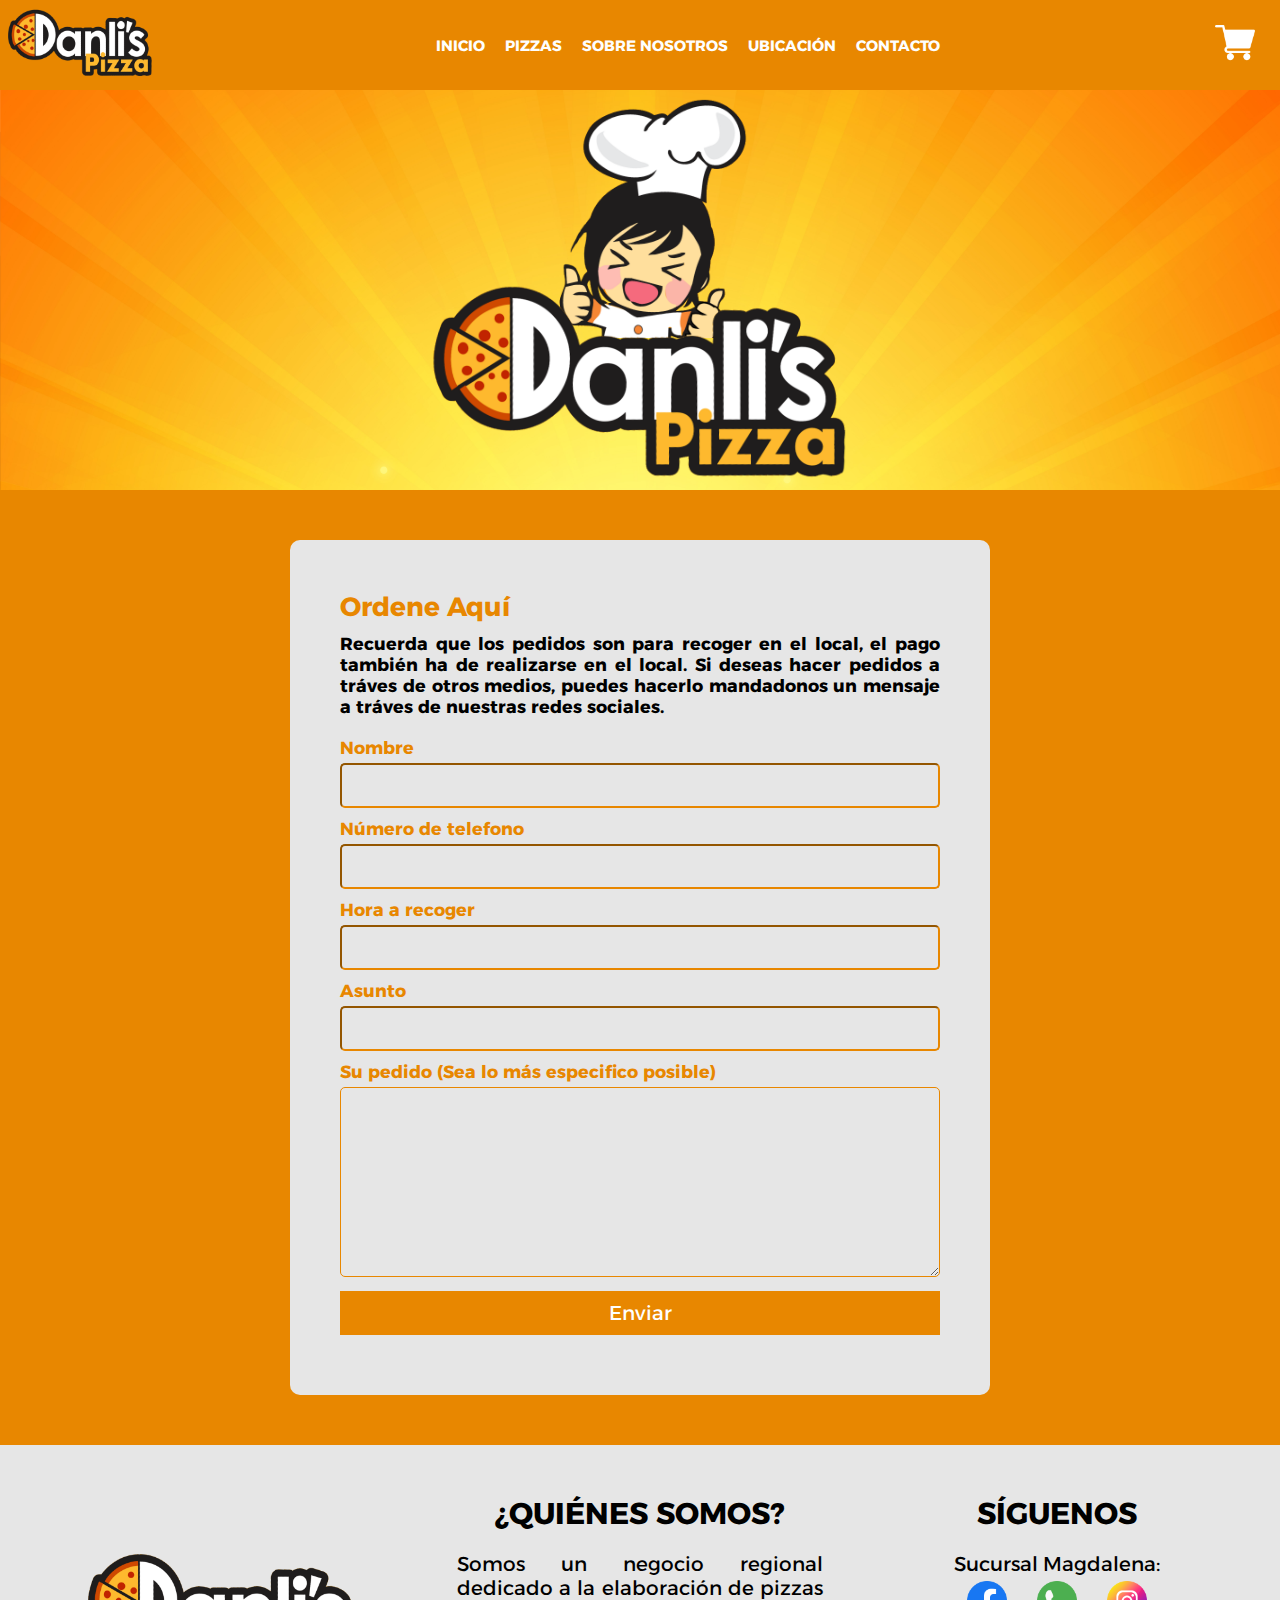
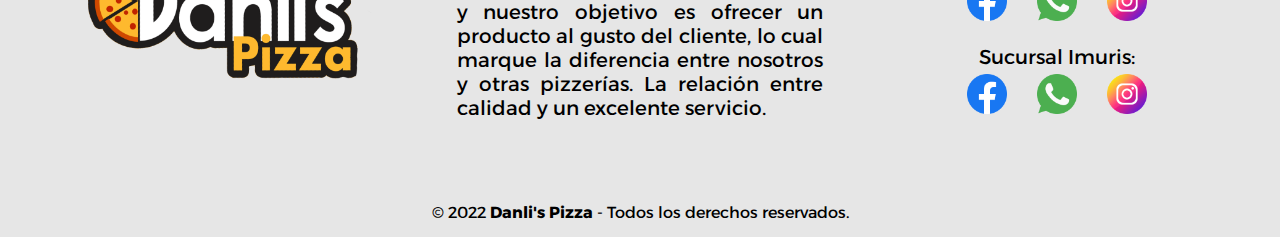
<file: index.html>
<!DOCTYPE html>
<html lang="en">
<head>
    <meta charset="UTF-8">
    <meta http-equiv="X-UA-Compatible" content="IE=edge">
    <meta name="viewport" content="width=device-width, initial-scale=1.0">
    <title>Prueba</title>
    <link rel="stylesheet" href="prueba_navEstilos.css">
    
    <link href="https://fonts.googleapis.com/css2?family=Alexandria:wght@300&display=swap" rel="stylesheet">

</head>
<body>

    <header class="header">

        <a href="index.html">
            <img src="LogoSOlo.png" alt="Danil's Pizza" class="logo_imagen">
        </a>
        <!-- <div class="logo">DANLI'S PIZZA</div> -->
        
        <nav class="barraNavegacion">
            <ul>
                <li><a href="#" class="activo">INICIO</a></li>
                <li><a href="#">PIZZAS</a></li>
                <li><a href="#">SOBRE NOSOTROS</a></li>
                <li><a href="#">UBICACIÓN</a></li>
                <li><a href="#">CONTACTO</a></li>
            </ul>
        </nav>

        <div class="iconos">
            <img src="carro.png" alt="Carrito" class="carrito">
            <div class="rayitas">
                <div class="linea"></div>
                <div class="linea"></div>
                <div class="linea"></div>
            </div>
        </div>

    </header>

    <div class="contBanner">
        <img src="chefsita.png" alt="chefsita" class="chefsita">
        <img src="mejorSabor.png" alt="slogan" class="slogan">
        <!-- <div class="banner"> -->
            <img src="LogoSOlo.png" alt="Logo" class="banner">
        <!-- </div> -->
        
    </div>


    <div class="contenedor_form">
        <h2>Ordene Aquí</h2>
        <p>Recuerda que los pedidos son para recoger en el local, el pago 
            también ha de realizarse en el local. Si deseas hacer pedidos a tráves 
            de otros medios, puedes hacerlo mandadonos un mensaje a tráves de nuestras 
            redes sociales.</p>
        <form action="https://formsubmit.co/jaredsotosant18@gmail.com" method="POST">

            <label for="nombre">Nombre</label><br>
            <input class="areas_texto" type="text" name="nombre"><br>

            <label for="numero">Número de telefono</label><br>
            <input class="areas_texto" type="text" name="numero"><br>

            <label for="hora">Hora a recoger</label><br>
            <input class="areas_texto" type="text" name="hora"><br>

            <label for="subject">Asunto</label><br>
            <input class="areas_texto" type="text" name="asunto"><br>

            <label for="comments">Su pedido (Sea lo más especifico posible)</label><br>
            <textarea class="areas_texto" name="pedido" cols="15" rows="8"></textarea>

            <input type="submit" value="Enviar" class="botoncito">

            <input type="hidden" name="_captcha" value="false">

        </form>
    </div>




<footer class="footer">
    <div class="contenedor_footer">
        <div class="cajita">
            <figure>
                <img src="LogoSOlo.png" alt="Danil's Pizza" class="logo_footer">
            </figure>
        </div>
        <div class="cajita">
            <h2>¿QUIÉNES SOMOS?</h2>
            <p>Somos un negocio regional dedicado a la elaboración de pizzas y 
                nuestro objetivo es ofrecer un producto al gusto del 
                cliente, lo cual marque la diferencia entre nosotros y otras pizzerías. 
                La relación entre calidad y un excelente servicio.</p>
        </div>
        <div class="cajita">
            <h2>SÍGUENOS</h2>
            <div class="redes">
                <p>Sucursal Magdalena:</p>
                <a href="https://www.facebook.com/danlispizza" class="facebook">
                    <img src="/facebbok.png" width="40px" alt="facebook">
                </a>
                <a href="https://api.whatsapp.com/send?phone=526323188472" class="whatsapp">
                    <img src="/what.png" width="40px" alt="whatsapp">
                </a>
                <a href="https://www.instagram.com/danlis.pizza/"target="_blank">
                    <img src="insta.png" width="40px">
                </a>
                
                <p>Sucursal Imuris:</p>
                <a href="https://www.facebook.com/danlispizzaimuris" class="facebook">
                    <img src="/facebbok.png" width="40px" alt="facebook">
                </a>
                <a href="https://api.whatsapp.com/send?phone=526321193883" class="whatsapp">
                    <img src="/what.png" width=40px" alt="whatsapp">
                </a>
                <a href="https://www.instagram.com/danlis.pizza/"target="_blank">
                    <img src="insta.png" width="40px">
                </a>      
            </div>

        </div>
    </div>
    <div class="derechos">
        <small>&copy; 2022 <b>Danli's Pizza </b> - Todos los derechos reservados.</small>
    </div>
</footer>






    <!-- <footer class="redes" >
        <div class="siguenos">
         <b>SIGUENOS</b><br>
            IMURIS: <a  href="https://www.facebook.com/danlispizzaimuris"target="_blank"><img src="facebbok.png"
               width="20px" heigth="20px"></a> 
    
               <a href="https://api.whatsapp.com/send?phone=526321193883"target="_blank"><img src="what.png"
                    width="20px" heigth="20px"></a>
      <br>              
                    MAGDALENA: <a href="https://www.facebook.com/danlispizza"target="_blank"><img src="facebbok.png"
                width="20px" heigth="20px"></a>
    
               <a href="https://api.whatsapp.com/send?phone=526323188472"target="_blank"><img src="what.png"
                    width="20px" heigth="20px"></a>
                    <br>
                IMURIS Y MAGDALENA: <a href="https://www.instagram.com/danlis.pizza/"target="_blank"><img src="insta.png"
                    width="20px" heigth="20px"></a>            
    </div> -->


<script>
    rayitas = document.querySelector(".rayitas");
    rayitas.onclick = function() {
        barraNav = document.querySelector(".barraNavegacion");
        barraNav.classList.toggle("activo");
    }
</script>

<script>
    carrito = document.querySelector(".carrito");
    carrito.onclick = function() {
        navegacionbarra = document.querySelector(".barraNavegacion");
        navegacionbarra.classList.toggle("active");
    }
  </script>

</body>
</html>
</file>
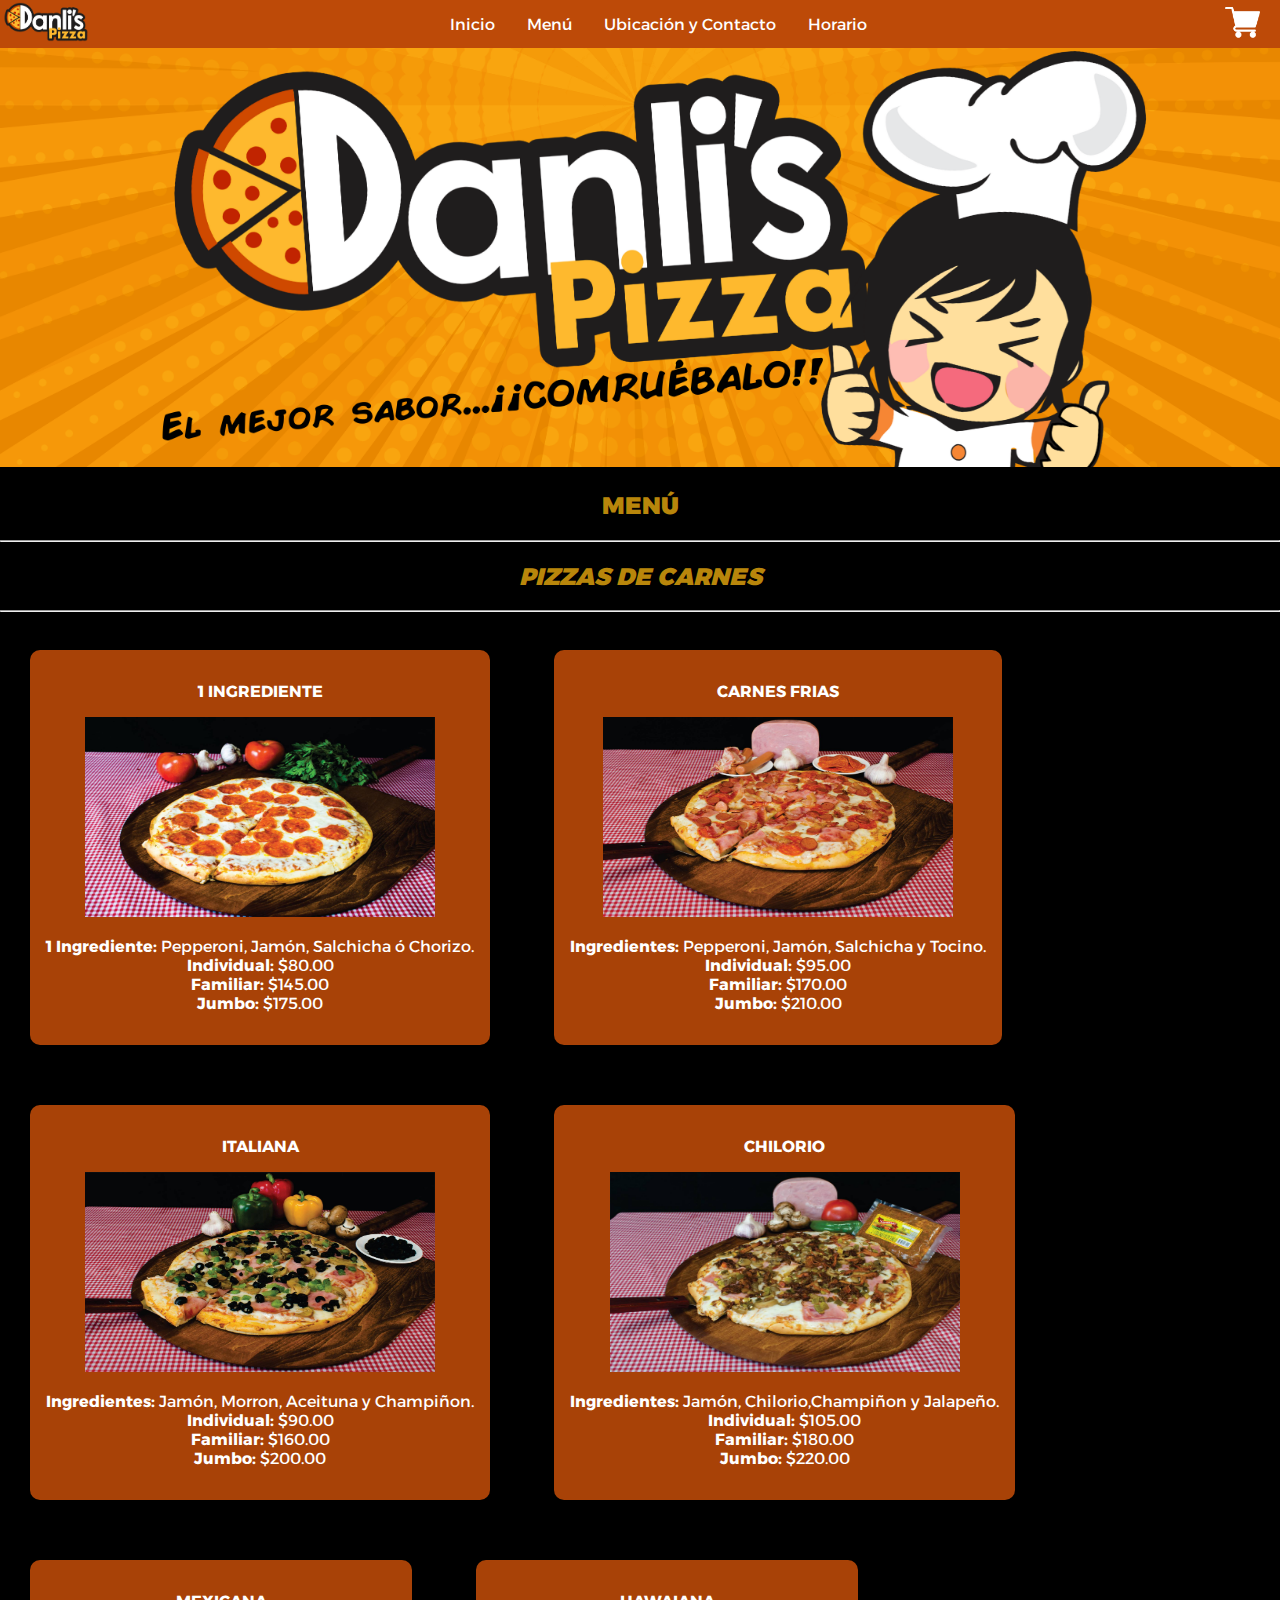
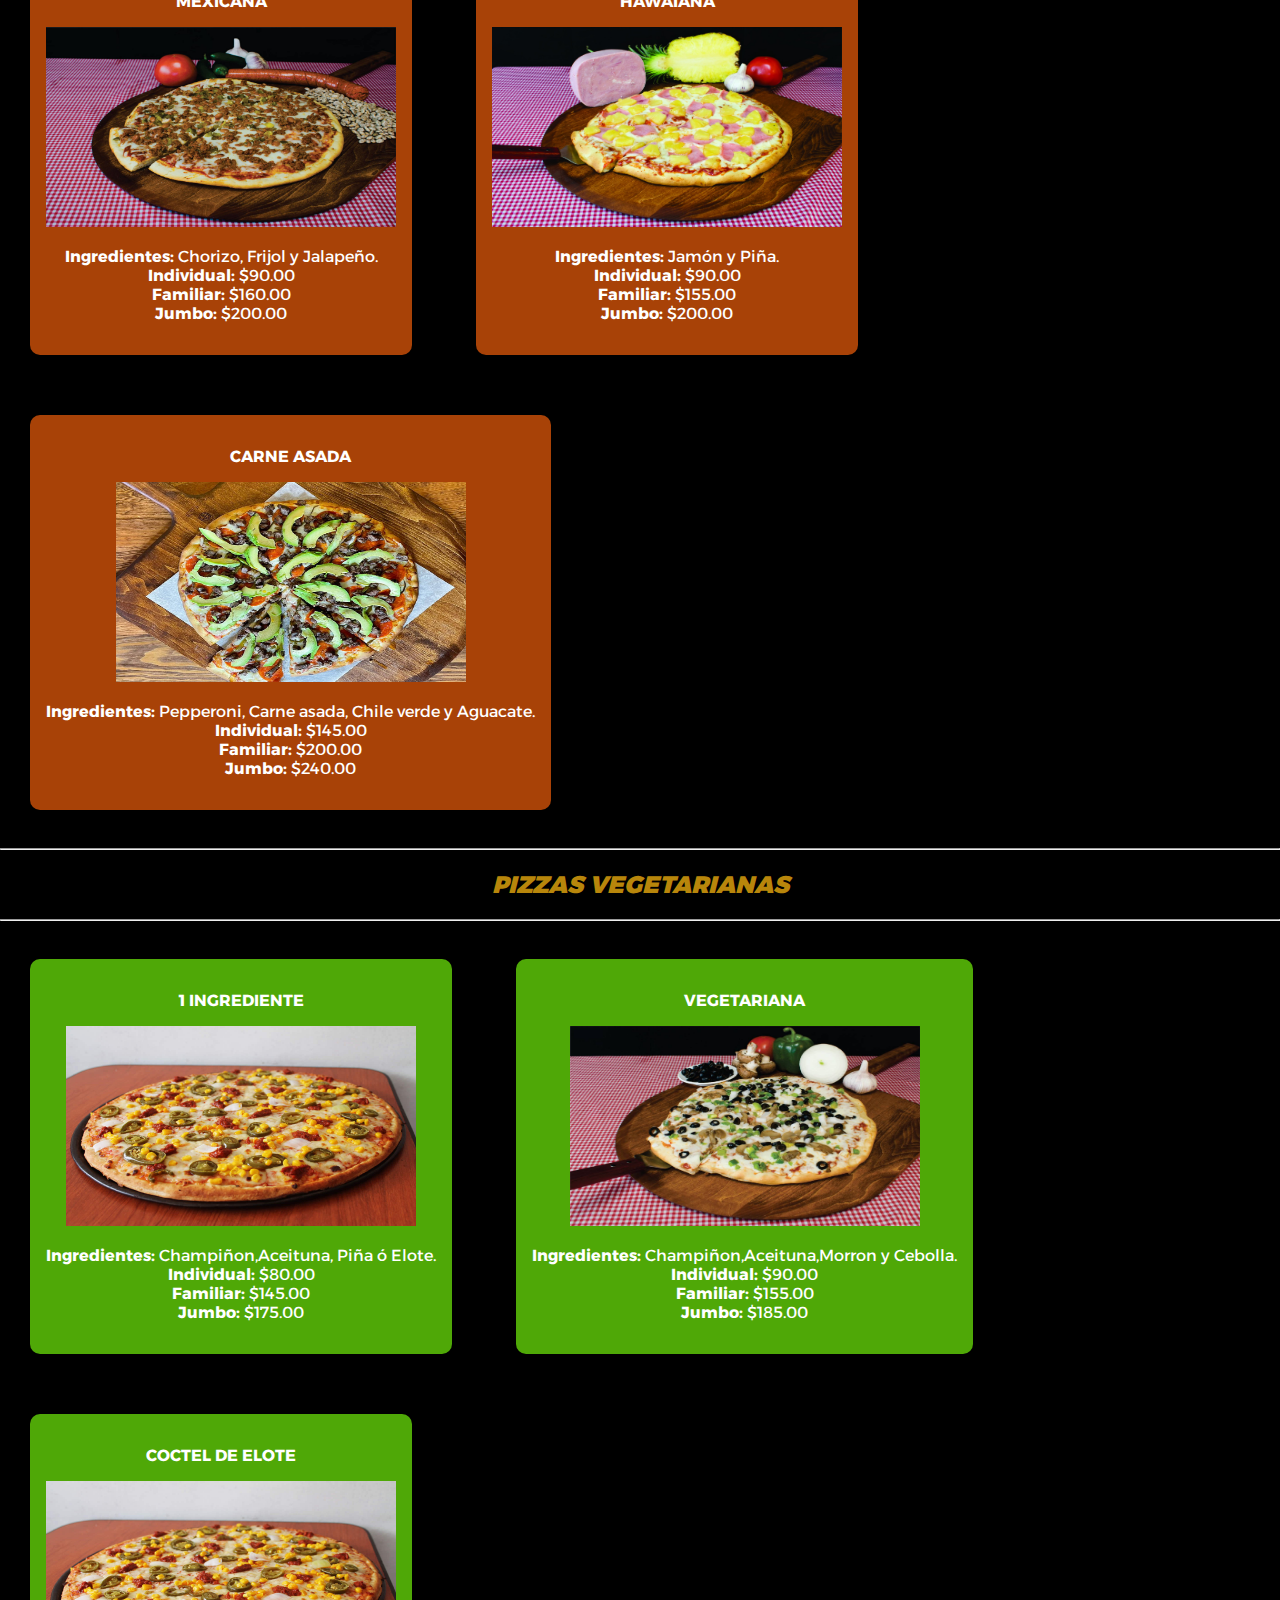
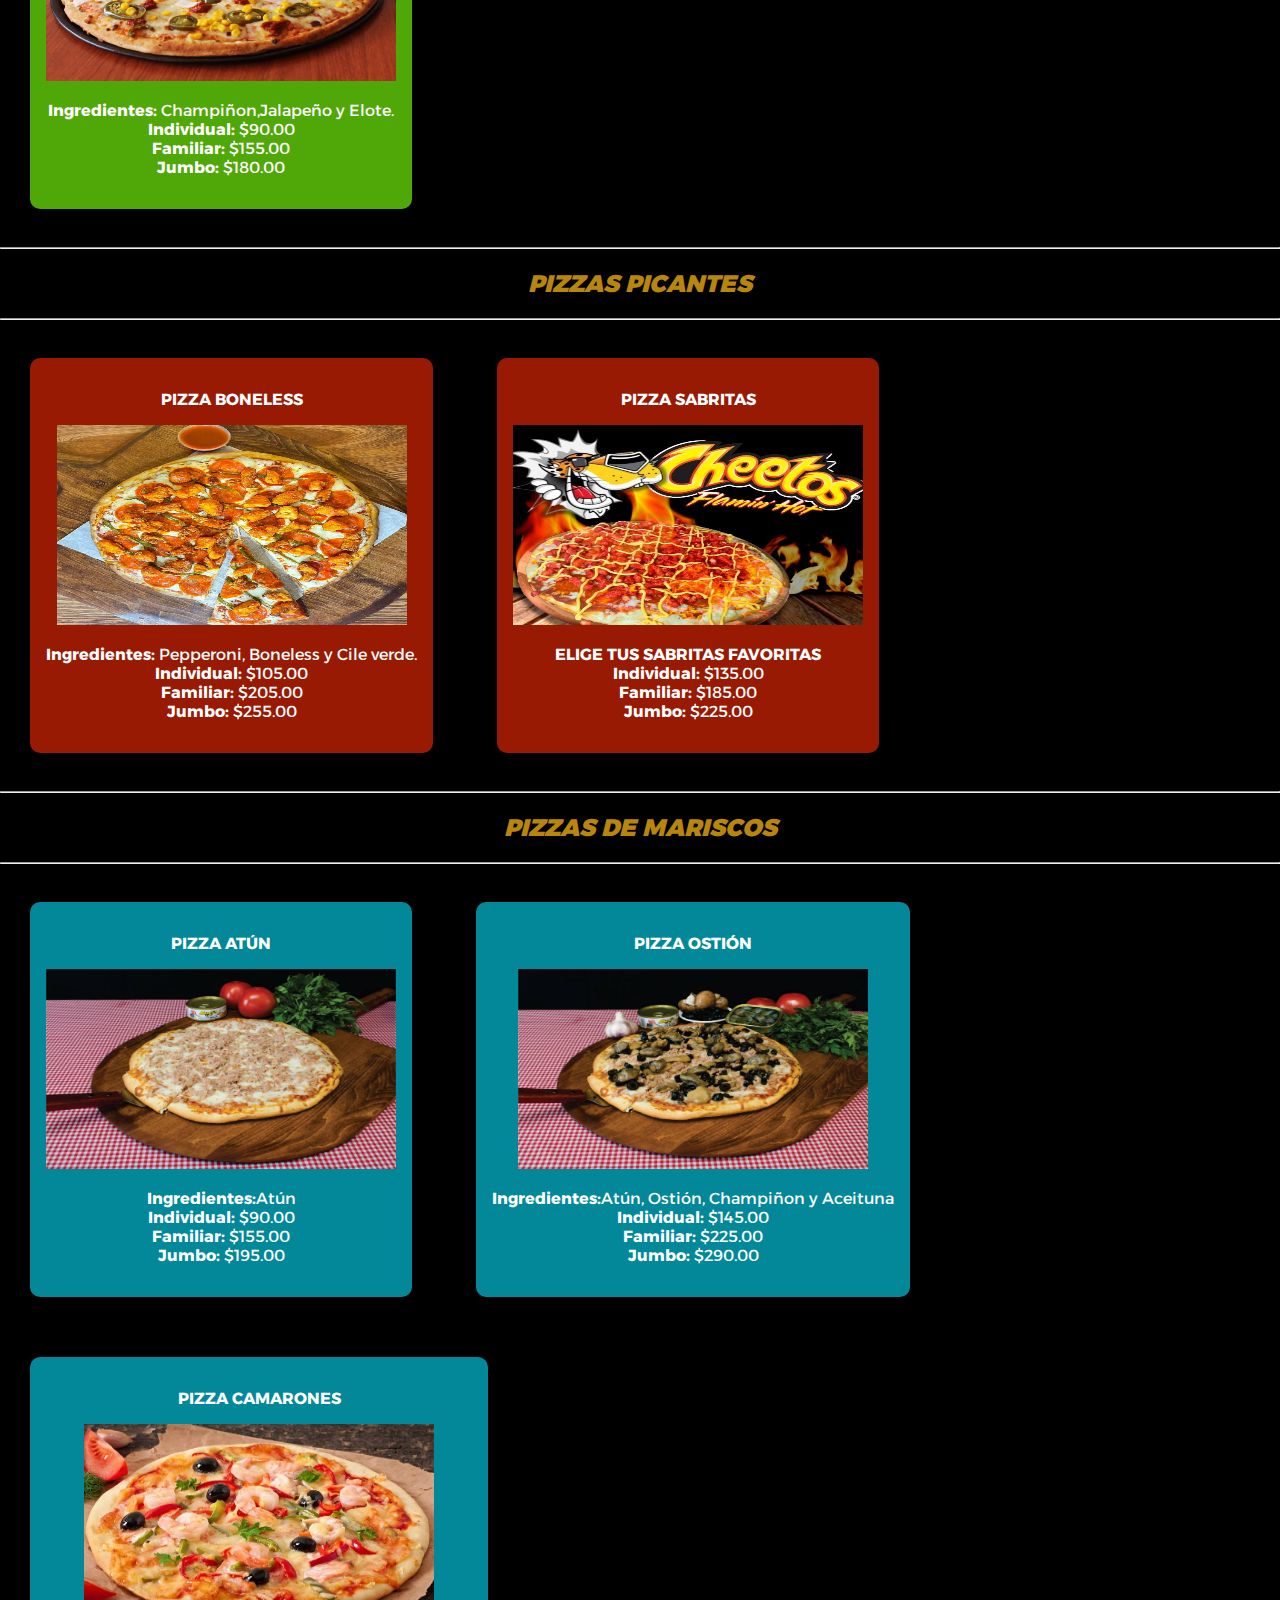
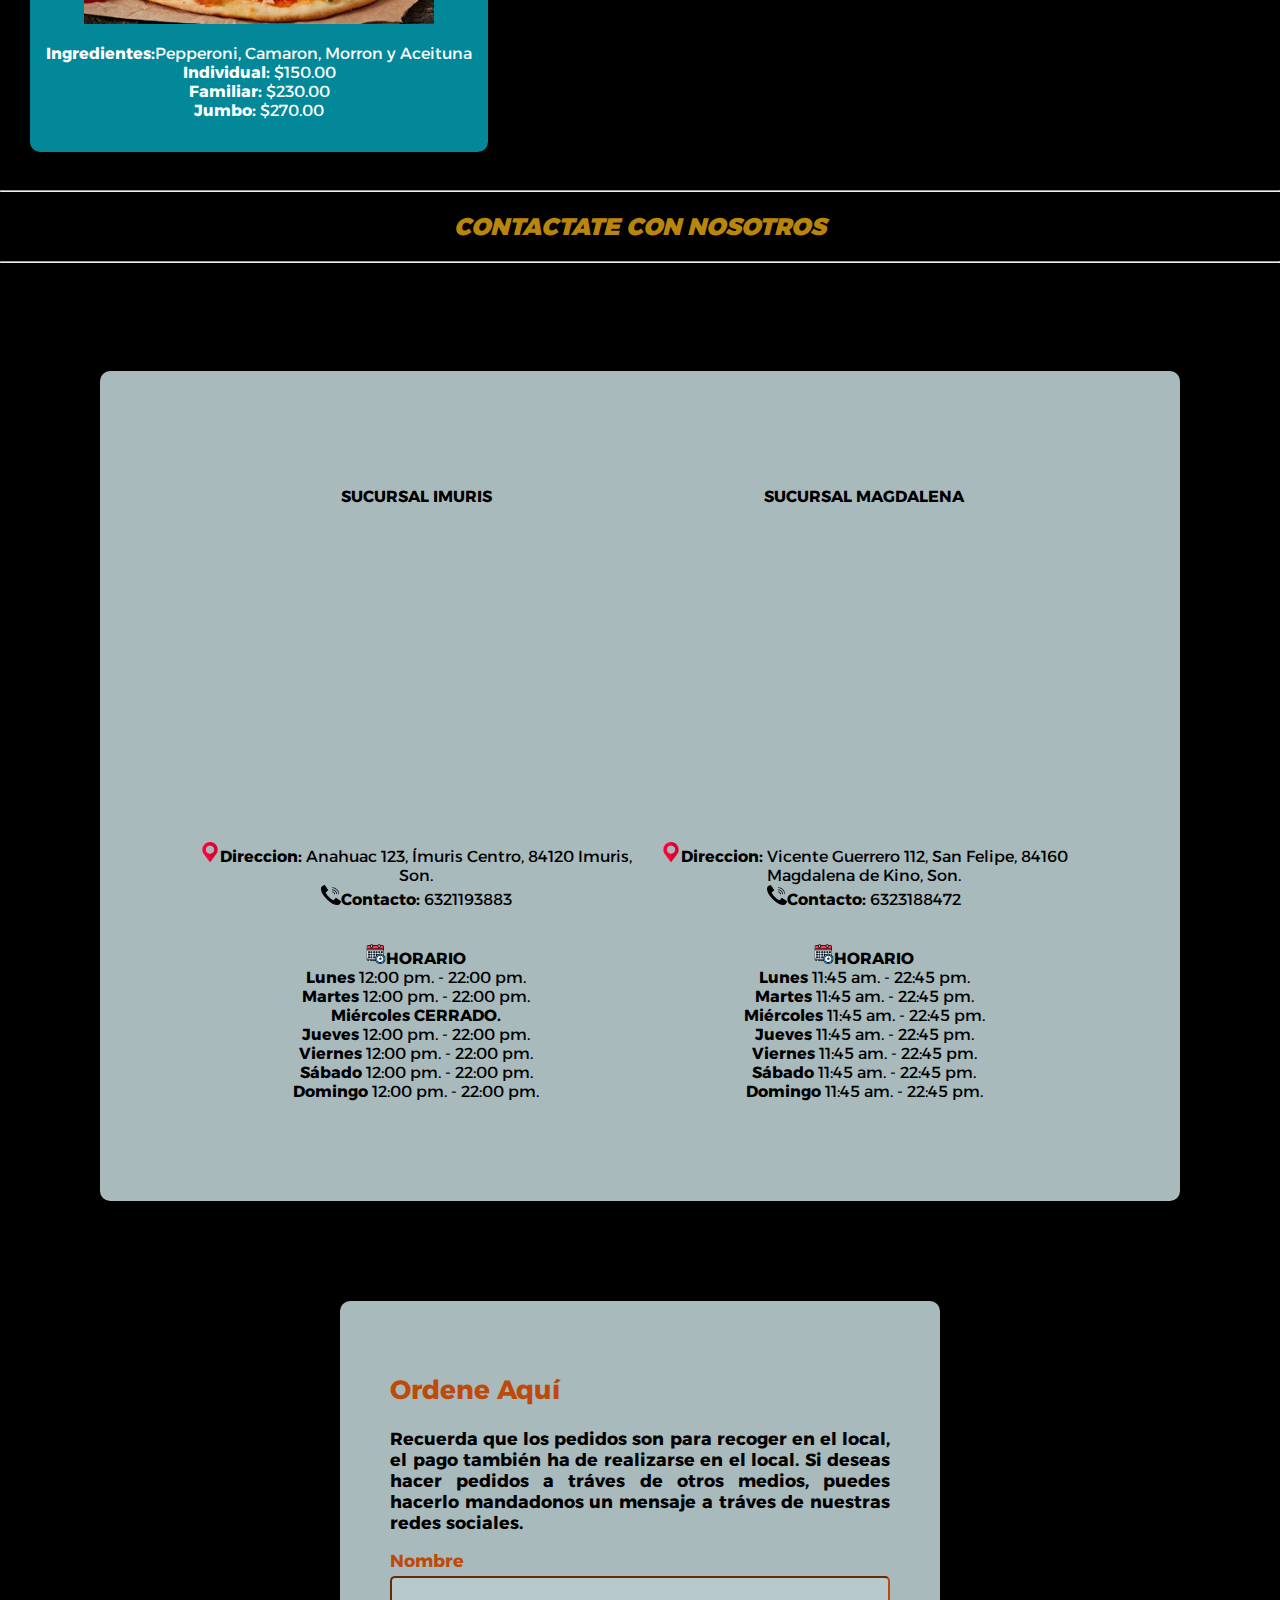
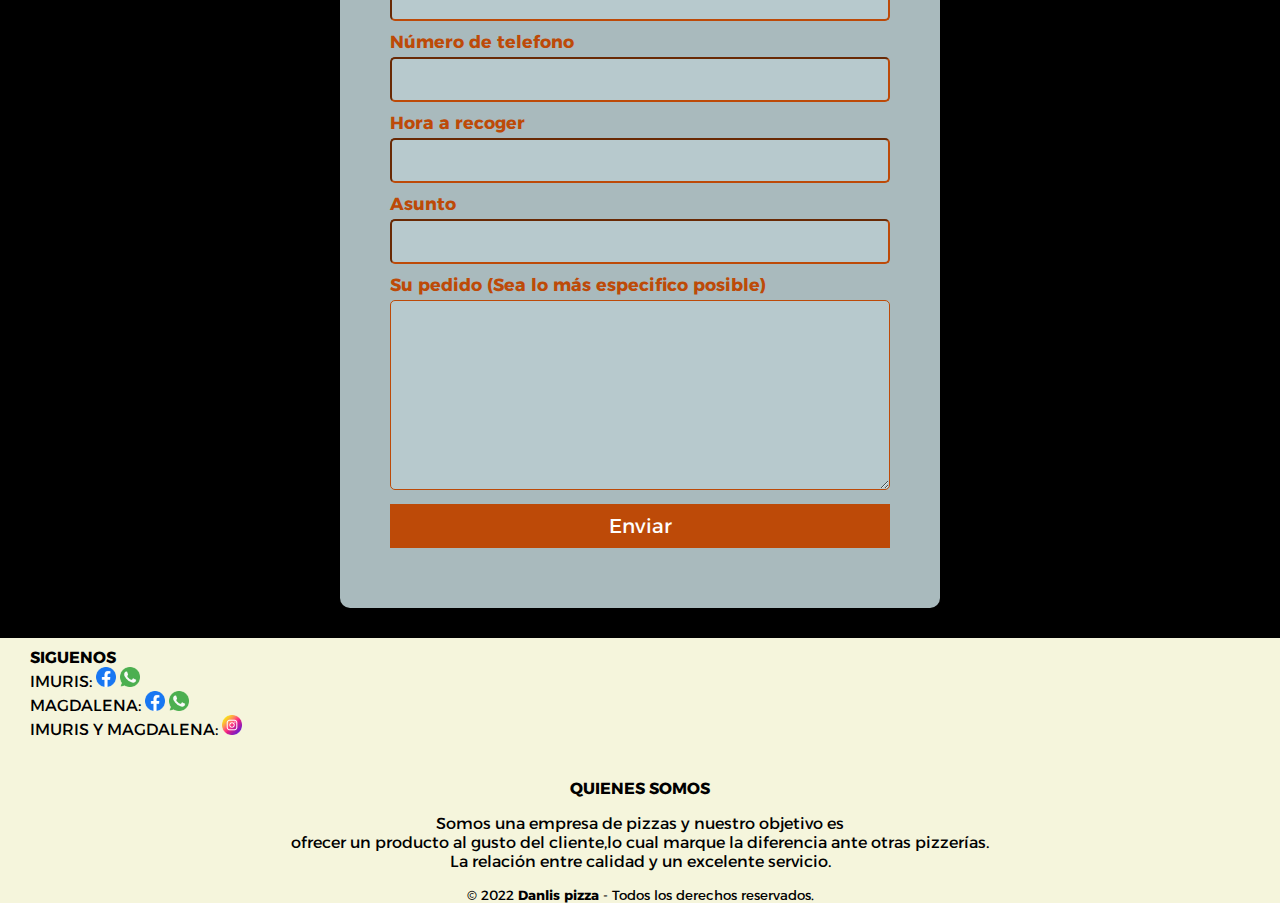
<file: index2.html>
<!DOCTYPE html>
<html>
<head>
    <meta charset="UTF-8">
    <!-- <meta http-equiv="X-UA-Compatible" content="IE=edge"> -->
    <meta name="viewport" content="width=device-width, initial-scale=1.0">
    <title>Restaurante</title>
    <link rel="stylesheet" href="estilo.css">
    <link href="https://fonts.googleapis.com/css2?family=Alexandria:wght@300&amp;display=swap" rel="stylesheet">
    
</head>
<body>        


    <header class="barraNavegacion">
        
        <a href="index.html">
            <img src="LogoSOlo.png" alt="Danil's Pizza" class="loguito">
        </a>

        <nav class="barraNavegacion-links">
            <ul>
               <li><a href="#inicio" class="active">Inicio</a></li>
               <li><a href="#men">Menú </a></li>
               <li><a href="#info">Ubicación y Contacto</a></li>
               <li><a href="#hora">Horario</a></li>
           
            </ul>
        </nav>

        <div class="iconos">
            <img src="carro.png" alt="Carrito" class="carrito">

            <div class="rayitas">
                <div class="linea"></div>
                <div class="linea"></div>
                <div class="linea"></div>
            </div>
        </div>

    </header>
    
   <img class="logo" id="inicio" src="Logo.png">

   <div class="menu" id="men">
        <h2><b>MENÚ</b></h2>
        </div>
        <div class="pizzascarnes">
       <hr>
       <h2><b><i>PIZZAS DE CARNES</i></b></h2> 
        <hr>
    </div> 
    
    <div class="ingrediente"> 
        <p><b>1 INGREDIENTE</b></p> 
            <img src="pepperoni.jpg" width="350" height="200">
          <p>
           <b>1 Ingrediente:</b> Pepperoni, Jamón, Salchicha ó Chorizo. <br>
           <b>Individual:</b> $80.00 <br>
           <b>Familiar:</b> $145.00 <br>
           <b>Jumbo:</b> $175.00
        </p>
    </div>

    <div class="carnes"> 
        <p><b>CARNES FRIAS</b></p> 
            <img src="carnes frias.jpg" width="350" height="200">
          <p>
           <b>Ingredientes:</b> Pepperoni, Jamón, Salchicha y Tocino. <br>
           <b>Individual:</b> $95.00 <br>
           <b>Familiar:</b> $170.00 <br>
           <b>Jumbo:</b> $210.00
        </p>
    </div>

    <div class="italiana"> 
        <p><b>ITALIANA</b></p> 
            <img src="italiana.jpg" width="350" height="200">
          <p>
           <b>Ingredientes:</b> Jamón, Morron, Aceituna y Champiñon. <br>
           <b>Individual:</b> $90.00 <br>
           <b>Familiar:</b> $160.00 <br>
           <b>Jumbo:</b> $200.00
        </p>
    </div>
    
    <div class="chilorio"> 
        <p><b>CHILORIO</b></p> 
            <img src="chilorio.jpg" width="350" height="200">
          <p>
           <b>Ingredientes:</b> Jamón, Chilorio,Champiñon y Jalapeño. <br>
           <b>Individual:</b> $105.00 <br>
           <b>Familiar:</b> $180.00 <br>
           <b>Jumbo:</b> $220.00
        </p>
    </div>  
    
    <div class="mexicana"> 
        <p><b>MEXICANA</b></p> 
            <img src="mexicana.jpg" width="350" height="200">
          <p>
           <b>Ingredientes:</b> Chorizo, Frijol y Jalapeño. <br>
           <b>Individual:</b> $90.00 <br>
           <b>Familiar:</b> $160.00 <br>
           <b>Jumbo:</b> $200.00
        </p>
    </div>
   
    <div class="hawaiana"> 
        <p><b>HAWAIANA</b></p> 
            <img src="hawaiana.jpg" width="350" height="200">
          <p>
           <b>Ingredientes:</b> Jamón y Piña. <br>
           <b>Individual:</b> $90.00 <br>
           <b>Familiar:</b> $155.00 <br>
           <b>Jumbo:</b> $200.00
        </p>
    </div>

    <div class="carneasada"> 
        <p><b>CARNE ASADA</b></p> 
            <img src="carne asada.jpg" width="350" height="200">
          <p>
           <b>Ingredientes:</b> Pepperoni, Carne asada, Chile verde y Aguacate. <br>
           <b>Individual:</b> $145.00 <br>
           <b>Familiar:</b> $200.00 <br>
           <b>Jumbo:</b> $240.00
        </p>
    </div>
    <br>
    <div class="menu2">
      <hr>
       <h2><b><i>PIZZAS VEGETARIANAS</i></b></h2> 
       <hr>
    </div> 

    <div class="ingredientev"> 
        <p><b>1 INGREDIENTE</b></p> 
            <img src="uningrediente.jpg" width="350" height="200">
          <p>
           <b>Ingredientes:</b> Champiñon,Aceituna, Piña ó Elote. <br>
           <b>Individual:</b> $80.00 <br>
           <b>Familiar:</b> $145.00 <br>
           <b>Jumbo:</b> $175.00
        </p>
    </div>

    <div class="vegetariana"> 
        <p><b>VEGETARIANA</b></p> 
            <img src="vegetariana.jpg" width="350" height="200">
          <p>
           <b>Ingredientes:</b> Champiñon,Aceituna,Morron y Cebolla. <br>
           <b>Individual:</b> $90.00 <br>
           <b>Familiar:</b> $155.00 <br>
           <b>Jumbo:</b> $185.00
        </p>
    </div>

    <div class="elote"> 
        <p><b>COCTEL DE ELOTE</b></p> 
            <img src="uningrediente.jpg" width="350" height="200">
          <p>
           <b>Ingredientes:</b> Champiñon,Jalapeño y Elote. <br>
           <b>Individual:</b> $90.00 <br>
           <b>Familiar:</b> $155.00 <br>
           <b>Jumbo:</b> $180.00
        </p>
    </div>
    <div class="menu3">
        <hr>
         <h2><b><i>PIZZAS PICANTES</i></b></h2> 
         <hr>
      </div> 

      <div class="boneless"> 
        <p><b>PIZZA BONELESS</b></p> 
            <img src="boneless.jpg" width="350" height="200">
          <p>
           <b>Ingredientes:</b> Pepperoni, Boneless y Cile verde. <br>
           <b>Individual:</b> $105.00 <br>
           <b>Familiar:</b> $205.00 <br>
           <b>Jumbo:</b> $255.00
        </p>
    </div>

    <div class="sabritas"> 
        <p><b>PIZZA SABRITAS</b></p> 
            <img src="sabritas.jpg" width="350" height="200">
          <p>
           <b>ELIGE TUS SABRITAS FAVORITAS</b><br>
           <b>Individual:</b> $135.00 <br>
           <b>Familiar:</b> $185.00 <br>
           <b>Jumbo:</b> $225.00
        </p>
    </div>

    <div class="menu4">
        <hr>
         <h2><b><i>PIZZAS DE MARISCOS</i></b></h2> 
         <hr>
      </div> 

      <div class="atun"> 
        <p><b>PIZZA ATÚN</b></p> 
            <img src="atun.jpg" width="350" height="200">
          <p>
           <b>Ingredientes:</b>Atún<br>
           <b>Individual:</b> $90.00 <br>
           <b>Familiar:</b> $155.00 <br>
           <b>Jumbo:</b> $195.00
        </p>
    </div>

    <div class="ostion"> 
        <p><b>PIZZA OSTIÓN</b></p> 
            <img src="ostion.jpg" width="350" height="200">
          <p>
           <b>Ingredientes:</b>Atún, Ostión, Champiñon y Aceituna<br>
           <b>Individual:</b> $145.00 <br>
           <b>Familiar:</b> $225.00 <br>
           <b>Jumbo:</b> $290.00
        </p>
    </div>

    <div class="camaron"> 
        <p><b>PIZZA CAMARONES</b></p> 
            <img src="camarones.jpg" width="350" height="200">
          <p>
           <b>Ingredientes:</b>Pepperoni, Camaron, Morron y Aceituna<br>
           <b>Individual:</b> $150.00 <br>
           <b>Familiar:</b> $230.00 <br>
           <b>Jumbo:</b> $270.00
        </p>
    </div>




    <div class="ubicacion" id="info">
        <hr><h2><b><i>CONTACTATE CON NOSOTROS</i></b></h2><hr> 
    </div> 
    <div class="sucursales">

        <div class="suc_imu">
            <center><p><b>SUCURSAL IMURIS</b></p>

                <iframe src="https://www.google.com/maps/embed?pb=!1m18!1m12!1m3!1d13710.
                    261423446034!2d-110.85696046720744!3d30.786776155891655!2m3!1f0!2f0!3f0!3
                    m2!1i1024!2i768!4f13.1!3m3!1m2!1s0x86d171d69cf32b6d%3A0x65f26caabf380930!
                    2sDanlis%20pizza%20imuris!5e0!3m2!1ses-419!2smx!4v1669349875604!5m2!1ses-419!2smx"
                    width="400" height="300" style="border:0;" allowfullscreen="" loading="lazy" 
                    referrerpolicy="no-referrer-when-downgrade"></iframe>
        
                <p>
                    <img src="ubicacion.png" width="20" height="20"><b>Direccion:</b> Anahuac 123, Ímuris Centro, 84120 Imuris, Son. <br>
                    <img src="contacto.png" width="20" height="20"><b>Contacto:</b> 6321193883
                    <br><br>
                    <div class="horario" id="hora">
        
                    <img src="horario.png" width="20" height="20"><b>HORARIO</b><br> 
                        <b>Lunes </b>  12:00 pm. - 22:00 pm.<br>
                        <b>Martes</b>    12:00 pm. - 22:00 pm.<br>
                        <b>Miércoles</b>    <b>CERRADO.</b> <br>
                        <b>Jueves</b>   12:00 pm. - 22:00 pm. <br>
                        <b>Viernes</b>   12:00 pm. - 22:00 pm. <br>
                        <b>Sábado</b>   12:00 pm. - 22:00 pm. <br>
                        <b>Domingo</b>   12:00 pm. - 22:00 pm. 
                    </div>
                </p>
        </div>


        <div class="suc_mag">
            <center><p><b>SUCURSAL MAGDALENA</b></p>

                <iframe src="https://www.google.com/maps/embed?pb=!1m18!1m12!1m3!1d3433.
                    207599154847!2d-110.96738292555447!3d30.62810637463488!2m3!1f0!2f0!3f0!3
                    m2!1i1024!2i768!4f13.1!3m3!1m2!1s0x86d179342a928ea5%3A0xcaa0356dfa9dab5d!
                    2sDANLI%C2%B4S%20PIZZA!5e0!3m2!1ses-419!2smx!4v1669352881015!5m2!1ses-419!2smx" 
                    width="400" height="300" style="border:0;" allowfullscreen="" loading="lazy" 
                    referrerpolicy="no-referrer-when-downgrade"></iframe>
                <p><img src="ubicacion.png" width="20" height="20"><b>Direccion:</b> Vicente Guerrero 112, San Felipe, 84160 Magdalena de Kino, Son.
                    <br><img src="contacto.png" width="20" height="20"><b>Contacto:</b> 6323188472</p>
                    <br> 
                   
                    <img src="horario.png" width="20" height="20"><b>HORARIO</b>
                    <br> 
                         <b>Lunes</b>   11:45 am. - 22:45 pm.<br>
                         <b>Martes </b>   11:45 am. - 22:45 pm.<br>
                        <b>Miércoles </b>  11:45 am. - 22:45 pm.<br>
                        <b>Jueves</b>    11:45 am. - 22:45 pm. <br>
                         <b>Viernes</b>   11:45 am. - 22:45 pm. <br>
                         <b>Sábado</b>   11:45 am. - 22:45 pm. <br>
                         <b>Domingo</b>   11:45 am. - 22:45 pm.
            </div>
        </div>

      <div class="contenedor_form">
        <h2>Ordene Aquí</h2>
        <p>Recuerda que los pedidos son para recoger en el local, el pago 
            también ha de realizarse en el local. Si deseas hacer pedidos a tráves 
            de otros medios, puedes hacerlo mandadonos un mensaje a tráves de nuestras 
            redes sociales.</p>
        <form action="https://formsubmit.co/jaredsotosant18@gmail.com" method="POST">

            <label for="nombre">Nombre</label><br>
            <input class="areas_texto" type="text" name="nombre"><br>

            <label for="numero">Número de telefono</label><br>
            <input class="areas_texto" type="text" name="numero"><br>

            <label for="hora">Hora a recoger</label><br>
            <input class="areas_texto" type="text" name="hora"><br>

            <label for="subject">Asunto</label><br>
            <input class="areas_texto" type="text" name="asunto"><br>

            <label for="comments">Su pedido (Sea lo más especifico posible)</label><br>
            <textarea class="areas_texto" name="pedido" cols="15" rows="8"></textarea>

            <input type="submit" value="Enviar" class="botoncito">

            <input type="hidden" name="_captcha" value="false">

        </form>
      </div>



<footer class="redes" >
    <div class="siguenos">
     <b>SIGUENOS</b><br>
        IMURIS: <a  href="https://www.facebook.com/danlispizzaimuris"target="_blank"><img src="facebbok.png"
           width="20px" heigth="20px"></a> 

           <a href="https://api.whatsapp.com/send?phone=526321193883"target="_blank"><img src="what.png"
                width="20px" heigth="20px"></a>
  <br>              
                MAGDALENA: <a href="https://www.facebook.com/danlispizza"target="_blank"><img src="facebbok.png"
            width="20px" heigth="20px"></a>

           <a href="https://api.whatsapp.com/send?phone=526323188472"target="_blank"><img src="what.png"
                width="20px" heigth="20px"></a>
                <br>
            IMURIS Y MAGDALENA: <a href="https://www.instagram.com/danlis.pizza/"target="_blank"><img src="insta.png"
                width="20px" heigth="20px"></a>            
</div>

<div class="info">
             <center><b>QUIENES SOMOS</b> <br>
               <p>Somos una empresa de pizzas y nuestro objetivo es <br>
                ofrecer un producto al gusto del cliente,lo cual marque la diferencia ante otras pizzerías.<br>
                La relación entre calidad y un excelente servicio.</p></center>
            </div>
    <small><center>&copy; 2022 <b>Danlis pizza </b> - Todos los derechos reservados.</center></small>
</footer>






<script>
    rayitas = document.querySelector(".rayitas");
    rayitas.onclick = function() {
        navegacionbarra = document.querySelector(".barraNavegacion-links");
        navegacionbarra.classList.toggle("activo");
    }
  </script>

  <script>
    carrito = document.querySelector(".carrito");
    carrito.onclick = function() {
        navegacionbarra = document.querySelector(".barraNavegacion");
        navegacionbarra.classList.toggle("active");
    }
  </script>



</body>
</html>
</file>
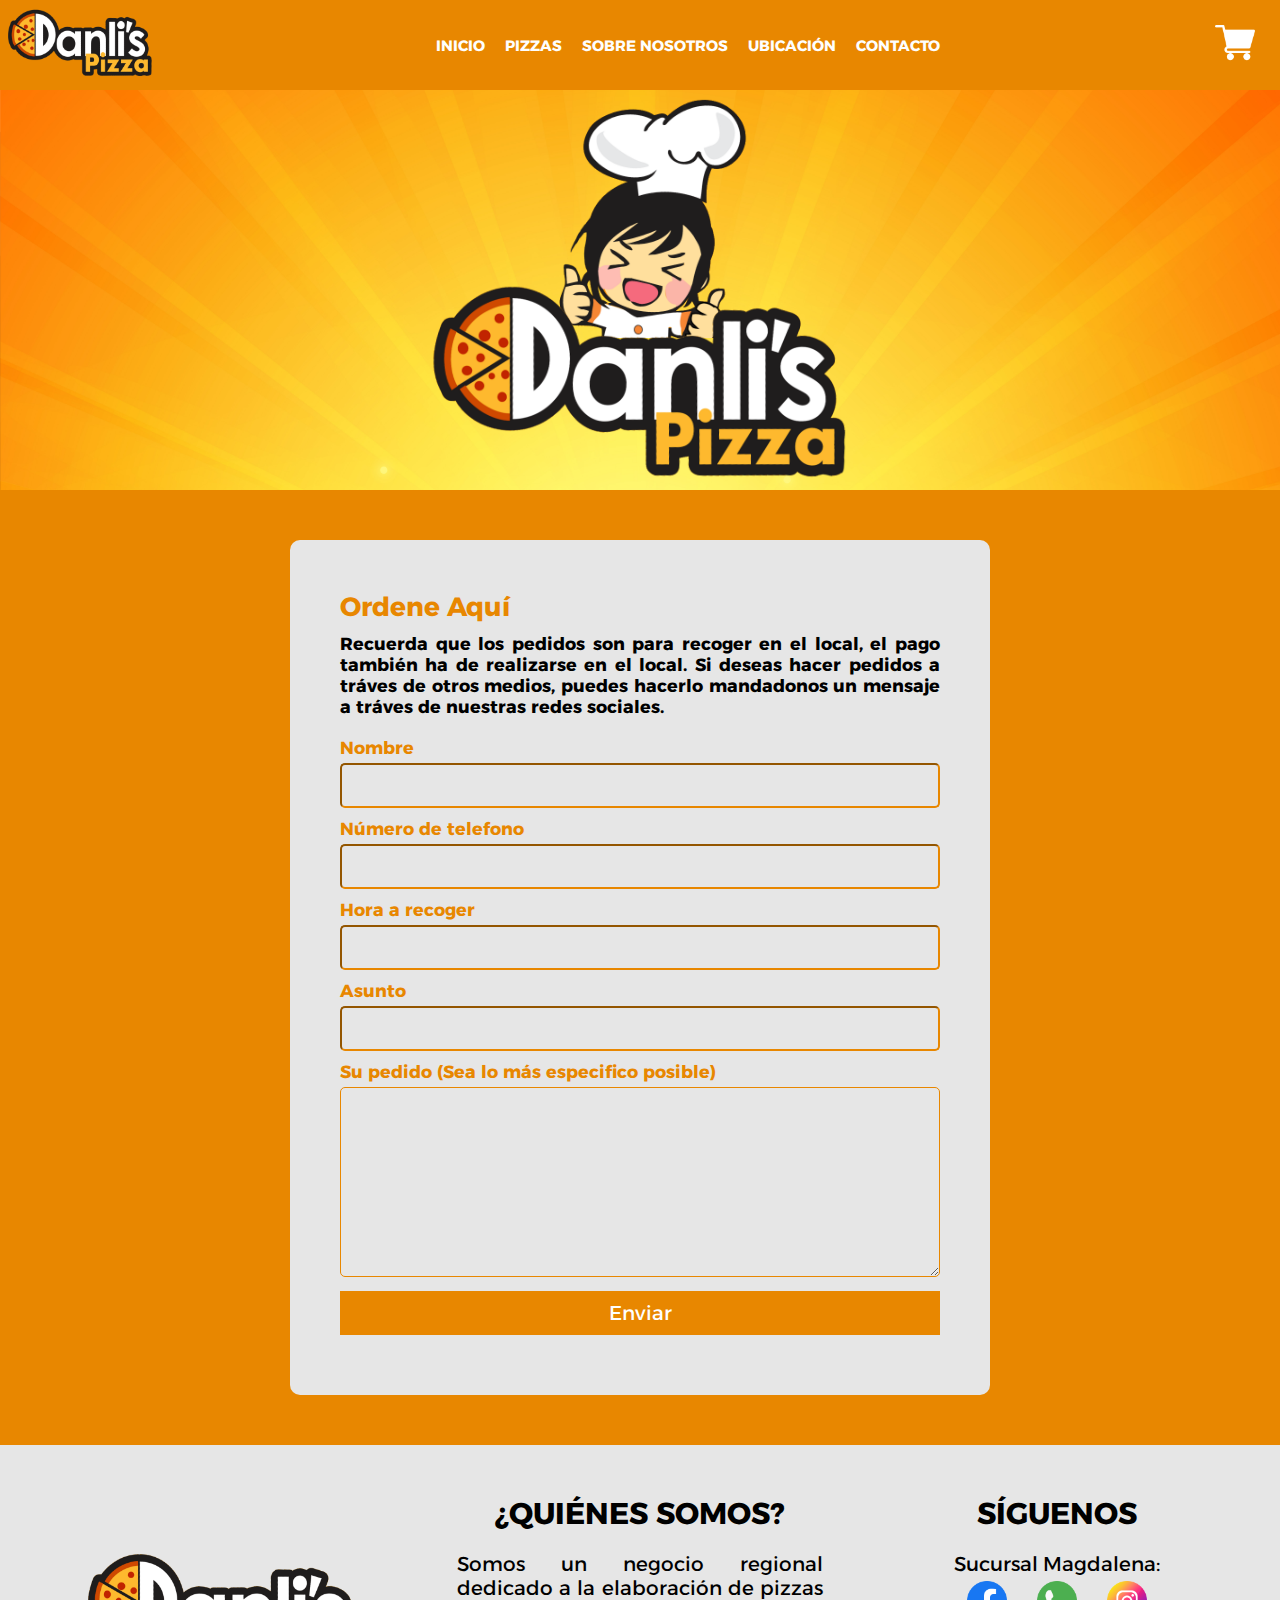
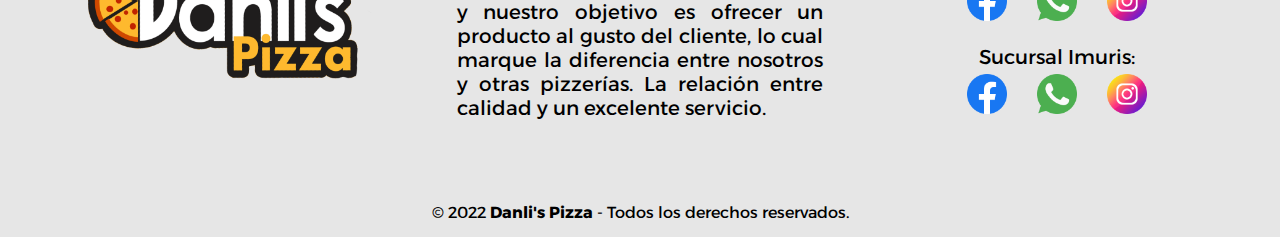
<file: prueba_nav.html>
<!DOCTYPE html>
<html lang="en">
<head>
    <meta charset="UTF-8">
    <meta http-equiv="X-UA-Compatible" content="IE=edge">
    <meta name="viewport" content="width=device-width, initial-scale=1.0">
    <title>Prueba</title>
    <link rel="stylesheet" href="prueba_navEstilos.css">
    
    <link href="https://fonts.googleapis.com/css2?family=Alexandria:wght@300&display=swap" rel="stylesheet">

</head>
<body>

    <header class="header">

        <a href="index.html">
            <img src="LogoSOlo.png" alt="Danil's Pizza" class="logo_imagen">
        </a>
        <!-- <div class="logo">DANLI'S PIZZA</div> -->
        
        <nav class="barraNavegacion">
            <ul>
                <li><a href="#" class="activo">INICIO</a></li>
                <li><a href="#">PIZZAS</a></li>
                <li><a href="#">SOBRE NOSOTROS</a></li>
                <li><a href="#">UBICACIÓN</a></li>
                <li><a href="#">CONTACTO</a></li>
            </ul>
        </nav>

        <div class="iconos">
            <img src="carro.png" alt="Carrito" class="carrito">
            <div class="rayitas">
                <div class="linea"></div>
                <div class="linea"></div>
                <div class="linea"></div>
            </div>
        </div>

    </header>

    <div class="contBanner">
        <img src="chefsita.png" alt="chefsita" class="chefsita">
        <img src="mejorSabor.png" alt="slogan" class="slogan">
        <!-- <div class="banner"> -->
            <img src="LogoSOlo.png" alt="Logo" class="banner">
        <!-- </div> -->
        
    </div>


    <div class="contenedor_form">
        <h2>Ordene Aquí</h2>
        <p>Recuerda que los pedidos son para recoger en el local, el pago 
            también ha de realizarse en el local. Si deseas hacer pedidos a tráves 
            de otros medios, puedes hacerlo mandadonos un mensaje a tráves de nuestras 
            redes sociales.</p>
        <form action="https://formsubmit.co/jaredsotosant18@gmail.com" method="POST">

            <label for="nombre">Nombre</label><br>
            <input class="areas_texto" type="text" name="nombre"><br>

            <label for="numero">Número de telefono</label><br>
            <input class="areas_texto" type="text" name="numero"><br>

            <label for="hora">Hora a recoger</label><br>
            <input class="areas_texto" type="text" name="hora"><br>

            <label for="subject">Asunto</label><br>
            <input class="areas_texto" type="text" name="asunto"><br>

            <label for="comments">Su pedido (Sea lo más especifico posible)</label><br>
            <textarea class="areas_texto" name="pedido" cols="15" rows="8"></textarea>

            <input type="submit" value="Enviar" class="botoncito">

            <input type="hidden" name="_captcha" value="false">

        </form>
    </div>




<footer class="footer">
    <div class="contenedor_footer">
        <div class="cajita">
            <figure>
                <img src="LogoSOlo.png" alt="Danil's Pizza" class="logo_footer">
            </figure>
        </div>
        <div class="cajita">
            <h2>¿QUIÉNES SOMOS?</h2>
            <p>Somos un negocio regional dedicado a la elaboración de pizzas y 
                nuestro objetivo es ofrecer un producto al gusto del 
                cliente, lo cual marque la diferencia entre nosotros y otras pizzerías. 
                La relación entre calidad y un excelente servicio.</p>
        </div>
        <div class="cajita">
            <h2>SÍGUENOS</h2>
            <div class="redes">
                <p>Sucursal Magdalena:</p>
                <a href="https://www.facebook.com/danlispizza" class="facebook">
                    <img src="/facebbok.png" width="40px" alt="facebook">
                </a>
                <a href="https://api.whatsapp.com/send?phone=526323188472" class="whatsapp">
                    <img src="/what.png" width="40px" alt="whatsapp">
                </a>
                <a href="https://www.instagram.com/danlis.pizza/"target="_blank">
                    <img src="insta.png" width="40px">
                </a>
                
                <p>Sucursal Imuris:</p>
                <a href="https://www.facebook.com/danlispizzaimuris" class="facebook">
                    <img src="/facebbok.png" width="40px" alt="facebook">
                </a>
                <a href="https://api.whatsapp.com/send?phone=526321193883" class="whatsapp">
                    <img src="/what.png" width=40px" alt="whatsapp">
                </a>
                <a href="https://www.instagram.com/danlis.pizza/"target="_blank">
                    <img src="insta.png" width="40px">
                </a>      
            </div>

        </div>
    </div>
    <div class="derechos">
        <small>&copy; 2022 <b>Danli's Pizza </b> - Todos los derechos reservados.</small>
    </div>
</footer>






    <!-- <footer class="redes" >
        <div class="siguenos">
         <b>SIGUENOS</b><br>
            IMURIS: <a  href="https://www.facebook.com/danlispizzaimuris"target="_blank"><img src="facebbok.png"
               width="20px" heigth="20px"></a> 
    
               <a href="https://api.whatsapp.com/send?phone=526321193883"target="_blank"><img src="what.png"
                    width="20px" heigth="20px"></a>
      <br>              
                    MAGDALENA: <a href="https://www.facebook.com/danlispizza"target="_blank"><img src="facebbok.png"
                width="20px" heigth="20px"></a>
    
               <a href="https://api.whatsapp.com/send?phone=526323188472"target="_blank"><img src="what.png"
                    width="20px" heigth="20px"></a>
                    <br>
                IMURIS Y MAGDALENA: <a href="https://www.instagram.com/danlis.pizza/"target="_blank"><img src="insta.png"
                    width="20px" heigth="20px"></a>            
    </div> -->


<script>
    rayitas = document.querySelector(".rayitas");
    rayitas.onclick = function() {
        barraNav = document.querySelector(".barraNavegacion");
        barraNav.classList.toggle("activo");
    }
</script>

<script>
    carrito = document.querySelector(".carrito");
    carrito.onclick = function() {
        navegacionbarra = document.querySelector(".barraNavegacion");
        navegacionbarra.classList.toggle("active");
    }
  </script>

</body>
</html>
</file>
<file: prueba_navEstilos.css>
@import url('https://fonts.googleapis.com/css2?family=Alexandria:wght@300&display=swap');

* {
    margin: 0;
    padding: 0;
    list-style: none;
    text-decoration: none;
    font-family: 'Alexandria', sans-serif;
    box-sizing: border-box;
}
body {
    background: #E88700;
}
header {
    width: 100%;
    height: 90px;
    background-color: #E88700;
    display: flex;
    align-items: center;
    justify-content: space-between;
    padding: 0 25px 0 0;
    /* position: fixed; */
}
/* .logo {
    font-size: 25px;
    font-weight: bold;
    color: #fefefe;
} */
.logo_imagen {
    height: 70px;
    cursor: pointer;
}

.iconos{
    display: flex;
}
.carrito {
    height: 40px;
    cursor: pointer;
}
.rayitas {
    display: none;
    margin-left: 25px;
}
.barraNavegacion ul {
    display: flex;
}
.barraNavegacion ul li a {
    display: block;
    color: #fefefe;
    font-weight: bold;
    font-size: 15px;
    padding: 10px 5px;
    border-radius: 50px;
    transition: 0.1s;
    margin: 0 5px;
}
.barraNavegacion ul li a:hover {
    color: #E88700;
    background-color: #fefefe;
}
/* .barraNavegacion ul li a.activo {
    color: #E88700;
    background-color: #fefefe;    
} */
@media only screen and (max-width: 800px) {
    .rayitas {
        display: block;
        cursor: pointer;
    }
    .rayitas .linea {
        width: 30px;
        height: 5px;
        background-color: #fefefe;
        margin: 5px 0;
    }
    .barraNavegacion {
        
        height: 0;
        position: absolute;
        top: 90px;
        left: 0;
        right: 0;
        width: 100%;
        background: #E88700;
        transition: 0.3s;
        overflow: hidden;
    }
    .barraNavegacion.activo {
        height: 400px;
    }
    .barraNavegacion ul {
        display: block;
        width: fit-content;
        margin: 55px auto 0 auto;
        text-align: center;
        transition: 0.5s;
        opacity: 0;
    }
    .barraNavegacion.activo ul {
        opacity: 1;
    }
    .barraNavegacion ul li a {
        margin-bottom: 15px;
    }

}

.contBanner {
    position: relative;
    background: url(fondoNaranj.jpg) no-repeat center;
    background-size: cover;
    height: 600px;
    overflow: hidden;
    z-index: -3;
}
.banner {
    position: absolute;
    top: 40%;
    left: 40%;
    transform: translate(-50%, -50%);
    z-index: -2;
}
.chefsita {
    position: absolute;
    z-index: 1;
    top: 55.5%;
    left: 80%;
    transform: translate(-50%, -50%);
}
.slogan {
    position: absolute;
    z-index: -1;
    top: 85%;
    left: 41%;
    transform: translate(-60%, -50%);
}
@media only screen and (max-width: 1300px) {
    .contBanner {
        height: 400px;
    }
    .banner {
        top: 73%;
        left: 50%;
        transform: translate(-50%, -50%);
        z-index: 1;
        height: 50%;
    }
    .chefsita {
        top: 32%;
        left: 51%;
        transform: translate(-50%, -50%);
        height: 60%;
        z-index: -1;
    }
    .slogan {
        opacity: 0;
    }
}






.contenedor_form {
    background-color: rgb(230, 230, 230);
    color: #E88700;
    max-width: 700px;
    width: 90%;
    padding: 50px;
    margin: auto;
    margin-top: 50px;
    margin-bottom: 50px;
    border-radius: 10px;
    font-size: 1.1rem;
    text-align: justify;
    font-weight: bold;
}
.contenedor_form p {
    margin-top: 10px;
    margin-bottom: 20px;
    color: black;
}
.contenedor_form h2{
    color: #E88700;
    font-weight: bold;
}
.areas_texto {
    width: 100%;
    background-color: rgb(230, 230, 230);
    padding: 10px;
    border-radius: 5px;
    margin-top: 5px;
    margin-bottom: 10px;
    font-size: 1.1rem;
    border-color: #E88700;
}
.contenedor_form .botoncito {
    width: 100%;
    border: none;
    font-size: 20px;
    padding: 10px;
    margin-bottom: 10px;
    color: #fefefe;
    background-color: #E88700;
    cursor: pointer;
    transition: 0.3s;
}
.contenedor_form .botoncito:hover {
    transition: 0.s;
    background-color: #ff9a0c;
}






.footer {
    width: 100%;
    background-color:rgb(230, 230, 230);
}
.footer .contenedor_footer {
    width: 100%;
    max-width: 1200px;
    margin: auto;
    display:grid;
    grid-template-columns: repeat(3, 1fr);
    grid-gap: 50px;
    padding: 50px 0;
}
.footer .contenedor_footer .cajita figure {
width: 100%;
height: 100%;
display: flex;
justify-content: center;
align-items: center;
}
.footer .contenedor_footer .cajita figure img {
    width: 300px;
}
.footer .contenedor_footer .cajita h2 {
    text-align: center;
    margin-bottom: 20px;
    font-size: 30px;
}
.footer .contenedor_footer .cajita p {
    text-align: justify;
    font-size: 20px;
    margin-bottom: 5px;
}
.footer .contenedor_footer .redes p {
    text-align: center;
}
.footer .contenedor_footer .redes h2 {
    text-align: center;
}
.footer .contenedor_footer .cajita .redes {
    text-align: center;
}
.footer .contenedor_footer .redes a {
    display: inline-block;
    text-decoration: none;
    width: 66px;
    margin-bottom: 20px;
    text-align: center;
    transition: transform 0.2s;
}
.footer .contenedor_footer .redes a:hover {
    transform: scale(1.3);
}
/* .footer .contenedor_footer .redes {
    align-items: ;
} */
.footer .derechos {
    padding: 15px 15px;
    text-align: center;
}
.footer .derechos small {
    font-size: 16px;
}

@media screen and (max-width:800px) {
    .footer .contenedor_footer {
        width: 90%;
        grid-template-columns: repeat(1, 1fr);
        grid-gap: 30px;
        padding: 30px 0;
    }
}
</file>
<file: estilo.css>
@import url('https://fonts.googleapis.com/css2?family=Alexandria:wght@300&display=swap');

* {
    box-sizing: border-box;
    font-family: 'Alexandria', sans-serif;
}

body {
    margin: 0;
    padding: 0;
    background-color: black;
}

.barraNavegacion {
    display: flex;
    justify-content: space-between;
    background-color: rgb(189, 74, 8);
    color: rgb(255, 254, 254);
    /* justify-content: center; */
    align-items: center;
    position:fixed;
    left: 0;
    top:0;
    right: 0;
    width: 100%;
    height: 48px;
    padding: 0 20px 0 0; 
}
.carrito {
    cursor: pointer;
    height: 40px;
    padding-top: 5px;
}

.loguito {
    height: 40px;
}

.logo{
    width: 100%;
    height: auto;
    display: inline-block;
    padding-top: 3rem;
}

.barraNavegacion-links ul {
    margin: 0;
    padding: 0;
    display: flex;
}

.barraNavegacion-links li {
    list-style: none;
}

.barraNavegacion-links li a {
    text-decoration: none;
    color: rgb(255, 255, 255);
    border:1px;
    padding:1em;
    display: inline-block;
    
}
.barraNavegacion-links li:hover {
    background-color: rgb(187, 6, 0);
}

.rayitas {
    display: none;
}



/* El nav-bar es para mi la clase barraNavegacion-links */
@media only screen and (max-width: 700px) {
    .iconos {
        display: flex;
        align-items: center;

    }
    .carrito {
        padding-right: 10px;
    }
    .rayitas {
            display: block;
            cursor: pointer;
            padding-left: 10px;
    }
    .rayitas .linea {
        width: 30px;
        height: 3px;
        background: #fefefe;
        margin: 5px 0;
    }

    .barraNavegacion {
        /* justify-content: right; */
    }

    .barraNavegacion-links {
        height: 0;
        position: absolute;
        top: 48px;
        left: 0;
        right: 0;
        width: 100vw;
        background: rgba(189, 74, 8, 0.997);
        transition: 0.5s;
        overflow: hidden;
    }

    .barraNavegacion-links.activo {
        height: 250px;
    }

    .barraNavegacion-links ul {
        display: block;
        width: fit-content;
        margin: 20px auto 0 auto;
        text-align: center;
        transition: 0.5s;
        opacity: 0;
    }

    .barraNavegacion-links.activo ul{
        opacity: 1;
    }

/* 
    .barraNavegacion-links .active {
        height: 450px;
    } */

}

.menu{
    color: darkgoldenrod;
    text-align: center;
   
}
.pizzascarnes{
    color: darkgoldenrod;
    text-align: center;
    
}
.ingrediente{
    background-color: rgba(189, 74, 8, 0.89);
    color:white;
    text-align: center;
    border:1px;
    padding:1em;
    margin:30px;
    display: inline-block;
    border-radius: 10px;
}
.carnes{
    background-color: rgba(189, 74, 8, 0.89);
    color:white;
    text-align: center;
    border:1px;
    padding:1em;
    margin:30px;
    display: inline-block;
    border-radius: 10px;
}
.italiana{
    background-color: rgba(189, 74, 8, 0.89);
    color:white;
    text-align: center;
    border:1px;
    padding:1em;
    margin:30px;
    display: inline-block;
    border-radius: 10px; 
}
.chilorio{
    background-color: rgba(189, 74, 8, 0.89);
    color:white;
    text-align: center;
    border:1px;
    padding:1em;
    margin:30px;
    display: inline-block;
    border-radius: 10px;
}
.mexicana{
    background-color: rgba(189, 74, 8, 0.89);
    color:white;
    text-align: center;
    border:1px;
    padding:1em;
    margin:30px;
    display: inline-block;
    border-radius: 10px; 
}
.hawaiana{
    background-color: rgba(189, 74, 8, 0.89);
    color:white;
    text-align: center;
    border:1px;
    padding:1em;
    margin:30px;
    display: inline-block;
    border-radius: 10px;
}
.carneasada{
    background-color: rgba(189, 74, 8, 0.89);
    color:white;
    text-align: center;
    border:1px;
    padding:1em;
    margin: 30px;
    display: inline-block;
    border-radius: 10px;
}
.menu2{
    color: darkgoldenrod;
    text-align: center;
}
.ingredientev{
    background-color: rgba(89, 189, 8, 0.89);
    color:white;
    text-align: center;
    border:1px;
    padding:1em;
    margin: 30px;
    display: inline-block;
    border-radius: 10px;
}
.vegetariana{
    background-color: rgba(89, 189, 8, 0.89);
    color:white;
    text-align: center;
    border:1px;
    padding:1em;
    margin: 30px;
    display: inline-block;
    border-radius: 10px;
}
.elote{
    background-color: rgba(89, 189, 8, 0.89);
    color:white;
    text-align: center;
    border:1px;
    padding:1em;
    margin: 30px;
    display: inline-block;
    border-radius: 10px;
}
.menu3{
    color: darkgoldenrod;
    text-align: center;
}
.boneless{
    background-color: rgba(167, 28, 3, 0.918);
    color:white;
    text-align: center;
    border:1px;
    padding:1em;
    margin: 30px;
    display: inline-block;
    border-radius: 10px; 
}
.sabritas{
    background-color: rgba(167, 28, 3, 0.918);
    color:white;
    text-align: center;
    border:1px;
    padding:1em;
    margin: 30px;
    display: inline-block;
    border-radius: 10px;  
}
.menu4{
    color: darkgoldenrod;
    text-align: center;
}
.atun{
    background-color: rgba(3, 148, 167, 0.918);
    color:white;
    text-align: center;
    border:1px;
    padding:1em;
    margin: 30px;
    display: inline-block;
    border-radius: 10px; 
}
.ostion{
    background-color: rgba(3, 148, 167, 0.918);
    color:white;
    text-align: center;
    border:1px;
    padding:1em;
    margin: 30px;
    display: inline-block;
    border-radius: 10px; 
}
.camaron{
    background-color: rgba(3, 148, 167, 0.918);
    color:white;
    text-align: center;
    border:1px;
    padding:1em;
    margin: 30px;
    display: inline-block;
    border-radius: 10px;
}
.ubicacion{
        color: darkgoldenrod;
        text-align: center;
}
/* .sucursales{
    column-count: 2;
    background-color: rgba(184, 203, 206, 0.918);
    color:rgb(0, 0, 0);
    border:none;
    width: 90%;
    
    padding:20px;
    margin:100px;
    display: inline-block;
    border-radius: 10px;
    align-items: center;
} */

.sucursales {
    background-color: rgba(184, 203, 206, 0.918);
    color: black;
    padding: 100px;
    margin: 100px;
    display: inline-block;
    columns: 2;
    text-align: center;
    align-items: center;
    border-radius: 10px;
    align-self: center;
}

@media only screen and (max-width: 1230px) {
    .sucursales {
        columns: 1;
        vertical-align: middle;
    }
}

.contenedor_form {
    background-color: rgba(184, 203, 206, 0.918);
    color: rgb(189, 74, 8);
    max-width: 600px;
    width: 90%;
    padding: 50px;
    margin: auto;
    border-radius: 10px;
    font-size: 1.1rem;
    text-align: justify;
    font-weight: bold;
}
.contenedor_form p {
    color: black;
}
.contenedor_form h2{
    color: rgb(189, 74, 8);
    font-weight: bold;
}
.areas_texto {
    width: 100%;
    background-color: rgba(184, 203, 206, 0.918);
    padding: 10px;
    border-radius: 5px;
    margin-top: 5px;
    margin-bottom: 10px;
    font-size: 1.1rem;
    border-color: rgb(189, 74, 8);
}
.contenedor_form .botoncito {
    width: 100%;
    border: none;
    font-size: 20px;
    padding: 10px;
    margin-bottom: 10px;
    color: #fefefe;
    background-color: rgb(189, 74, 8);
    cursor: pointer;
    transition: 0.3s;
}
.contenedor_form .botoncito:hover {
    transition: 0.s;
    background-color: rgb(212, 91, 20);
}






.redes{
    background-color: beige;
    color: black;   
    justify-content: center; 
    
}
.siguenos{
    margin: 30px;
    padding: 10px 0px;
}
.info{
    align-items: center;
    justify-content: center;
    display: flex;
}
html{
    scroll-behavior: smooth;
}
</file>
